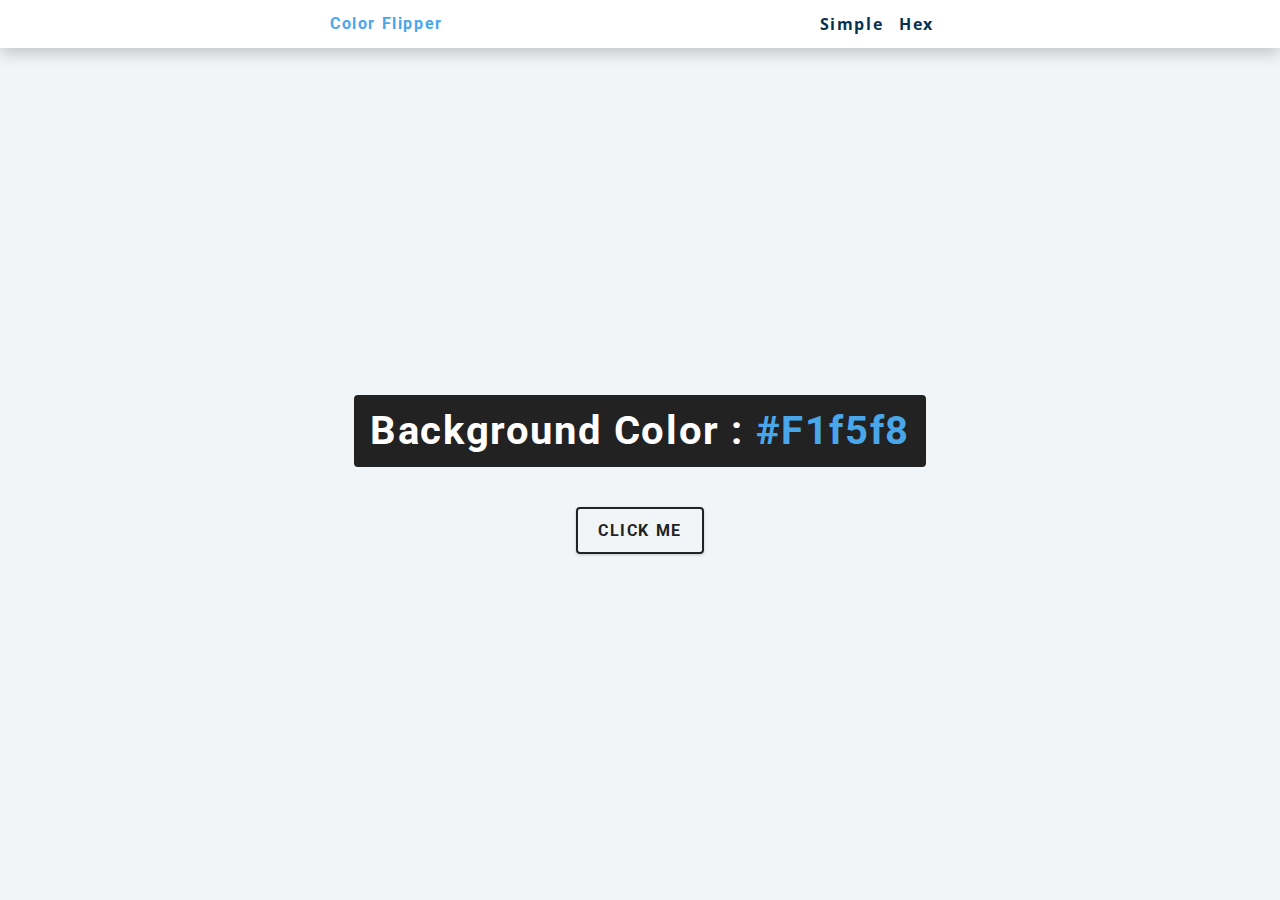
<file: javascript-basic-projects-master/01-color-flipper/final/index.html>
<!DOCTYPE html>
<html lang="en">
  <head>
    <meta charset="UTF-8" />
    <meta name="viewport" content="width=device-width, initial-scale=1.0" />
    <title>Color Flipper || Simple</title>

    <!-- styles -->
    <link rel="stylesheet" href="styles.css" />
  </head>
  <body>
    <nav>
      <div class="nav-center">
        <h4>color flipper</h4>
        <ul class="nav-links">
          <li><a href="index.html">simple</a></li>
          <li><a href="hex.html">hex</a></li>
        </ul>
      </div>
    </nav>
    <main>
      <div class="container">
        <h2>background color : <span class="color">#f1f5f8</span></h2>
        <button class="btn btn-hero" id="btn">click me</button>
      </div>
    </main>
    <!-- javascript -->
    <script src="app.js"></script>
  </body>
</html>
</file>
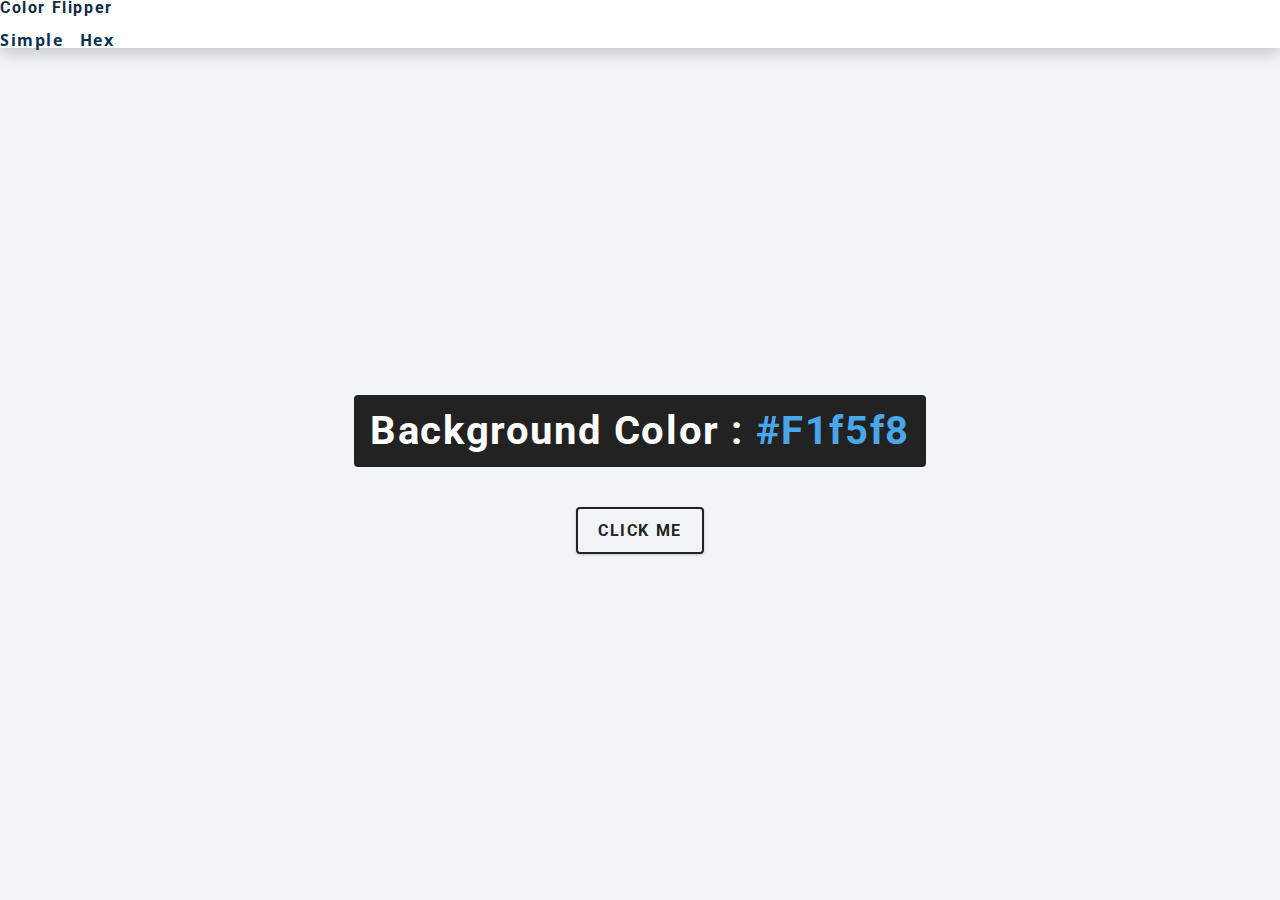
<file: javascript-basic-projects-master/01-color-flipper/setup/index.html>
<!DOCTYPE html>
<html lang="en">
  <head>
    <meta charset="UTF-8" />
    <meta name="viewport" content="width=device-width, initial-scale=1.0" />
    <title>Color Flipper || Simple</title>

    <!-- styles -->
    <link rel="stylesheet" href="styles.css" />
  </head>
  <body>
    <nav>
      <div class="nav-center"></div>
        <h4>color flipper</h4>
        <ul class="nav-links">
          <li>
            <a href="index.html">simple</a>
          </li>
          <li>
            <a href="hex.html">hex</a>
          </li>
        </ul>
    </nav>
    <main>
      <div class="container">
        <h2>background color : 
          <span class = "color">
          #f1f5f8
        </span>
        </h2>
        <button class="btn btn-hero" id="btn" >click me</button>
      </div>
    </main>
    <!-- javascript -->
    <script src="app.js"></script>
  </body>
</html>
</file>
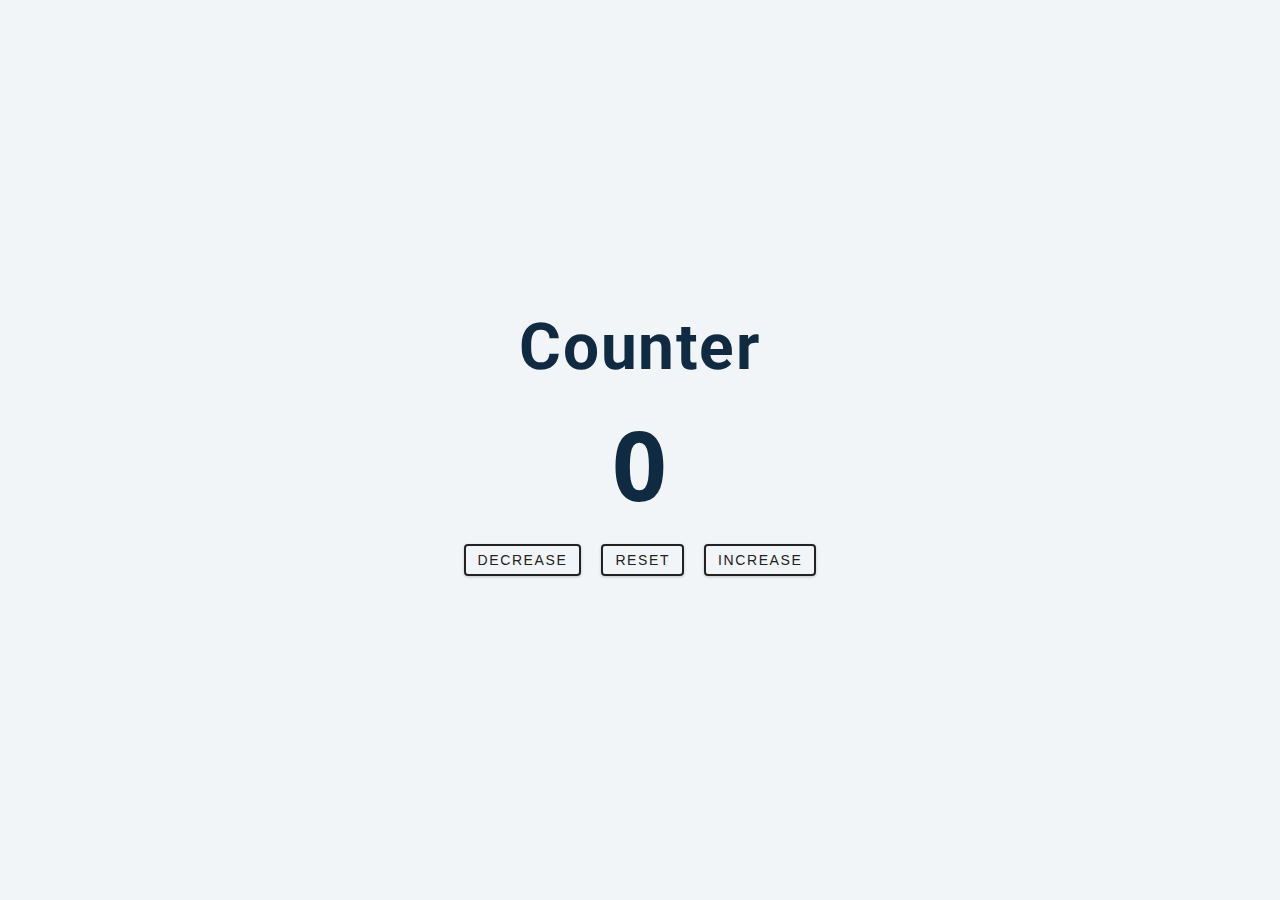
<file: javascript-basic-projects-master/02-counter/final/index.html>
<!DOCTYPE html>
<html lang="en">
  <head>
    <meta charset="UTF-8" />
    <meta name="viewport" content="width=device-width, initial-scale=1.0" />
    <title>Counter</title>

    <!-- styles -->
    <link rel="stylesheet" href="styles.css" />
  </head>
  <body>
    <main>
      <div class="container">
        <h1>counter</h1>
        <span id="value">0</span>
        <div class="button-container">
          <button class="btn decrease">decrease</button>
          <button class="btn reset">reset</button>
          <button class="btn increase">increase</button>
        </div>
      </div>
    </main>
    <!-- javascript -->
    <script src="app.js"></script>
  </body>
</html>
</file>
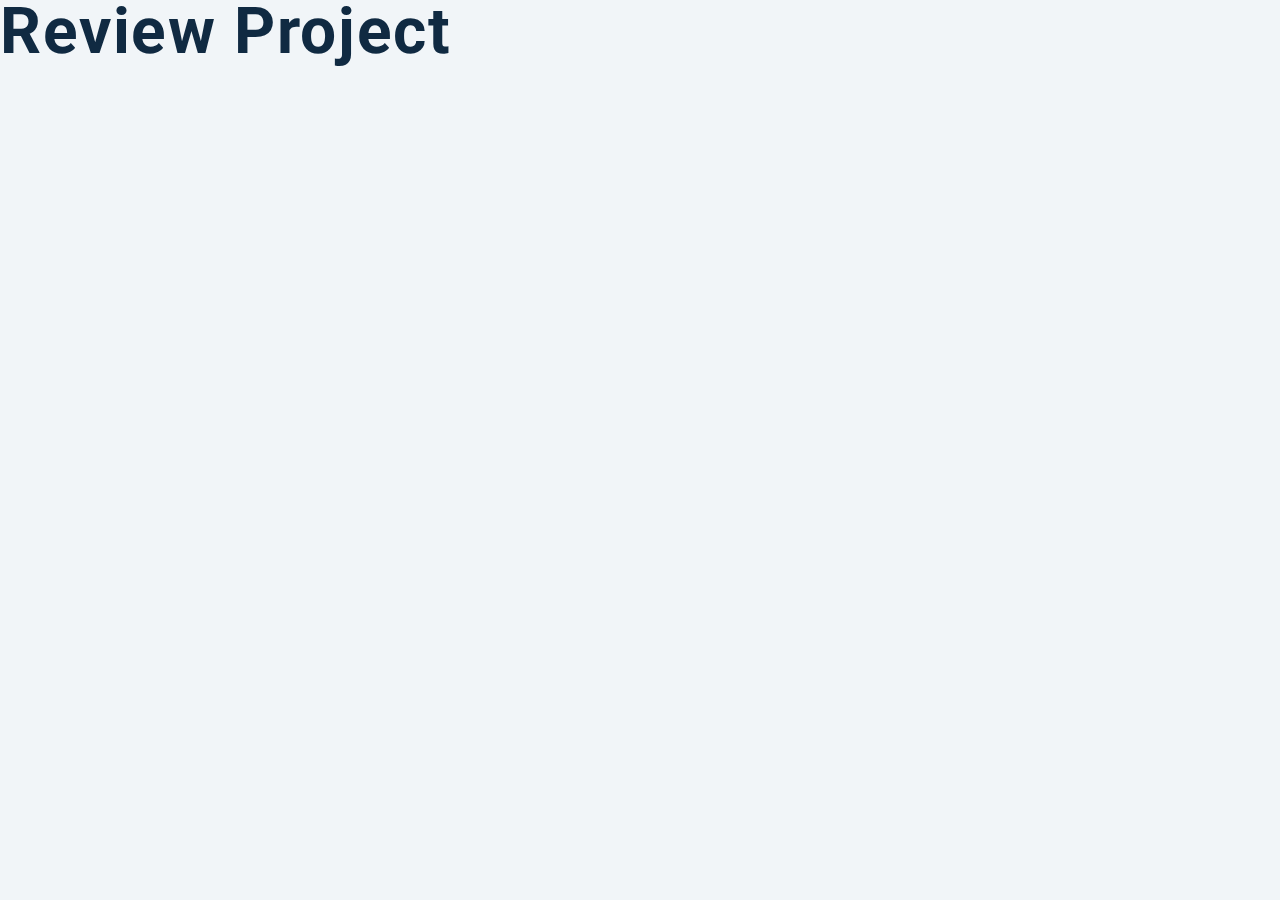
<file: javascript-basic-projects-master/03-reviews/setup/index.html>
<!DOCTYPE html>
<html lang="en">
  <head>
    <meta charset="UTF-8" />
    <meta name="viewport" content="width=device-width, initial-scale=1.0" />
    <title>Starter</title>
    <!-- font-awesome -->
    <link
      rel="stylesheet"
      href="https://cdnjs.cloudflare.com/ajax/libs/font-awesome/5.14.0/css/all.min.css"
    />

    <!-- styles -->
    <link rel="stylesheet" href="styles.css" />
  </head>
  <body>
    <h1>review project</h1>
    <!-- javascript -->
    <script src="app.js"></script>
  </body>
</html>
</file>
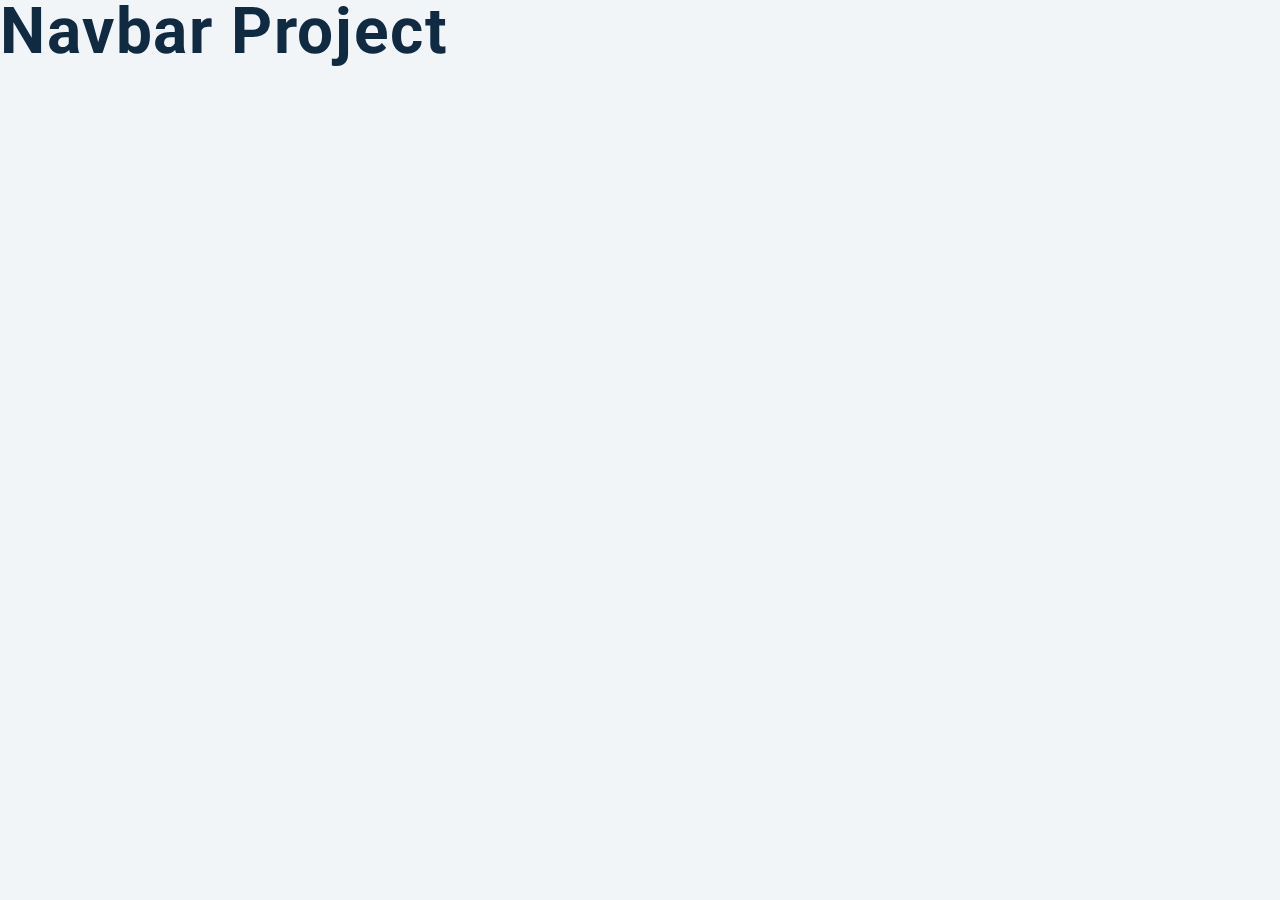
<file: javascript-basic-projects-master/04-navbar/setup/index.html>
<!DOCTYPE html>
<html lang="en">
  <head>
    <meta charset="UTF-8" />
    <meta name="viewport" content="width=device-width, initial-scale=1.0" />
    <title>Navbar</title>
    <!-- font-awesome -->
    <link
      rel="stylesheet"
      href="https://cdnjs.cloudflare.com/ajax/libs/font-awesome/5.14.0/css/all.min.css"
    />

    <!-- styles -->
    <link rel="stylesheet" href="styles.css" />
  </head>
  <body>
    <h1>navbar project</h1>
    <!-- javascript -->
    <script src="app.js"></script>
  </body>
</html>
</file>
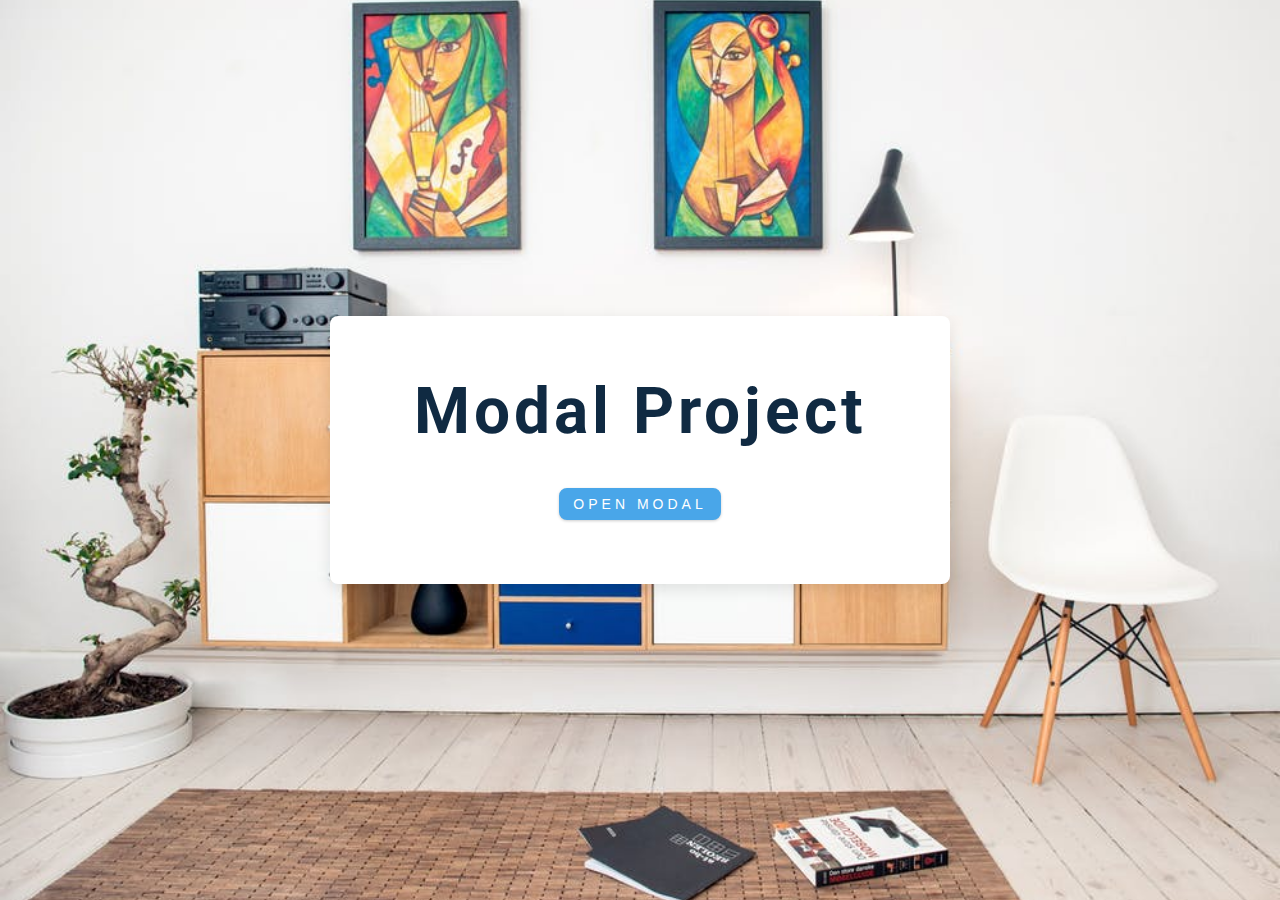
<file: javascript-basic-projects-master/06-modal/final/index.html>
<!DOCTYPE html>
<html lang="en">
  <head>
    <meta charset="UTF-8" />
    <meta name="viewport" content="width=device-width, initial-scale=1.0" />
    <title>Modal</title>
    <!-- font-awesome -->
    <link
      rel="stylesheet"
      href="https://cdnjs.cloudflare.com/ajax/libs/font-awesome/5.14.0/css/all.min.css"
    />
    <!-- styles -->
    <link rel="stylesheet" href="styles.css" />
  </head>
  <body>
    <!-- hero -->
    <header class="hero">
      <div class="banner">
        <h1>modal project</h1>
        <button class="btn modal-btn">
          open modal
        </button>
      </div>
    </header>
    <!-- modal -->
    <div class="modal-overlay">
      <div class="modal-container">
        <h3>modal content</h3>
        <button class="close-btn"><i class="fas fa-times"></i></button>
      </div>
    </div>
    <!-- javascript -->
    <script src="app.js"></script>
  </body>
</html>
</file>
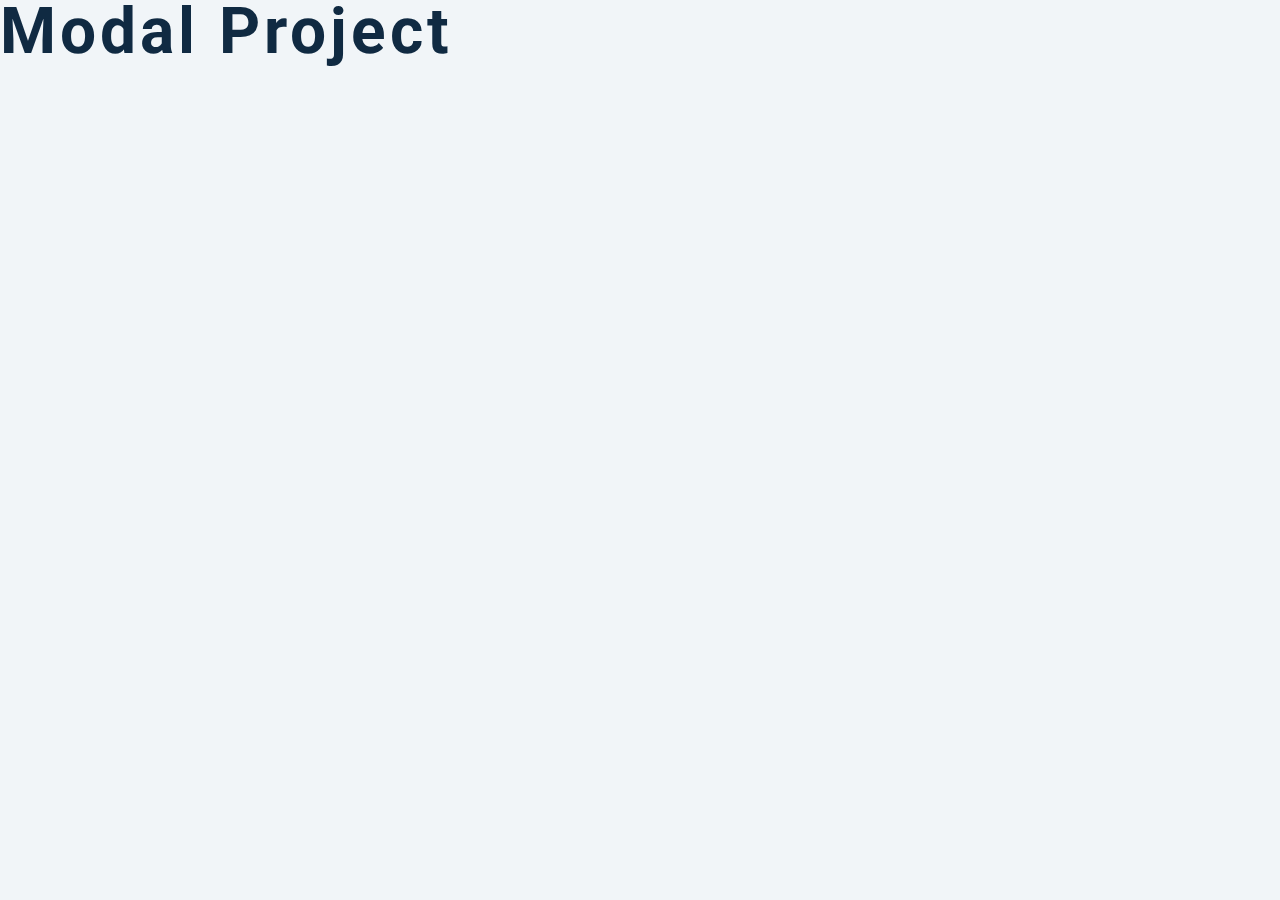
<file: javascript-basic-projects-master/06-modal/setup/index.html>
<!DOCTYPE html>
<html lang="en">
  <head>
    <meta charset="UTF-8" />
    <meta name="viewport" content="width=device-width, initial-scale=1.0" />
    <title>Modal</title>
    <!-- font-awesome -->
    <link
      rel="stylesheet"
      href="https://cdnjs.cloudflare.com/ajax/libs/font-awesome/5.14.0/css/all.min.css"
    />
    <!-- styles -->
    <link rel="stylesheet" href="styles.css" />
  </head>
  <body>
    <h1>modal project</h1>
    <!-- javascript -->
    <script src="app.js"></script>
  </body>
</html>
</file>
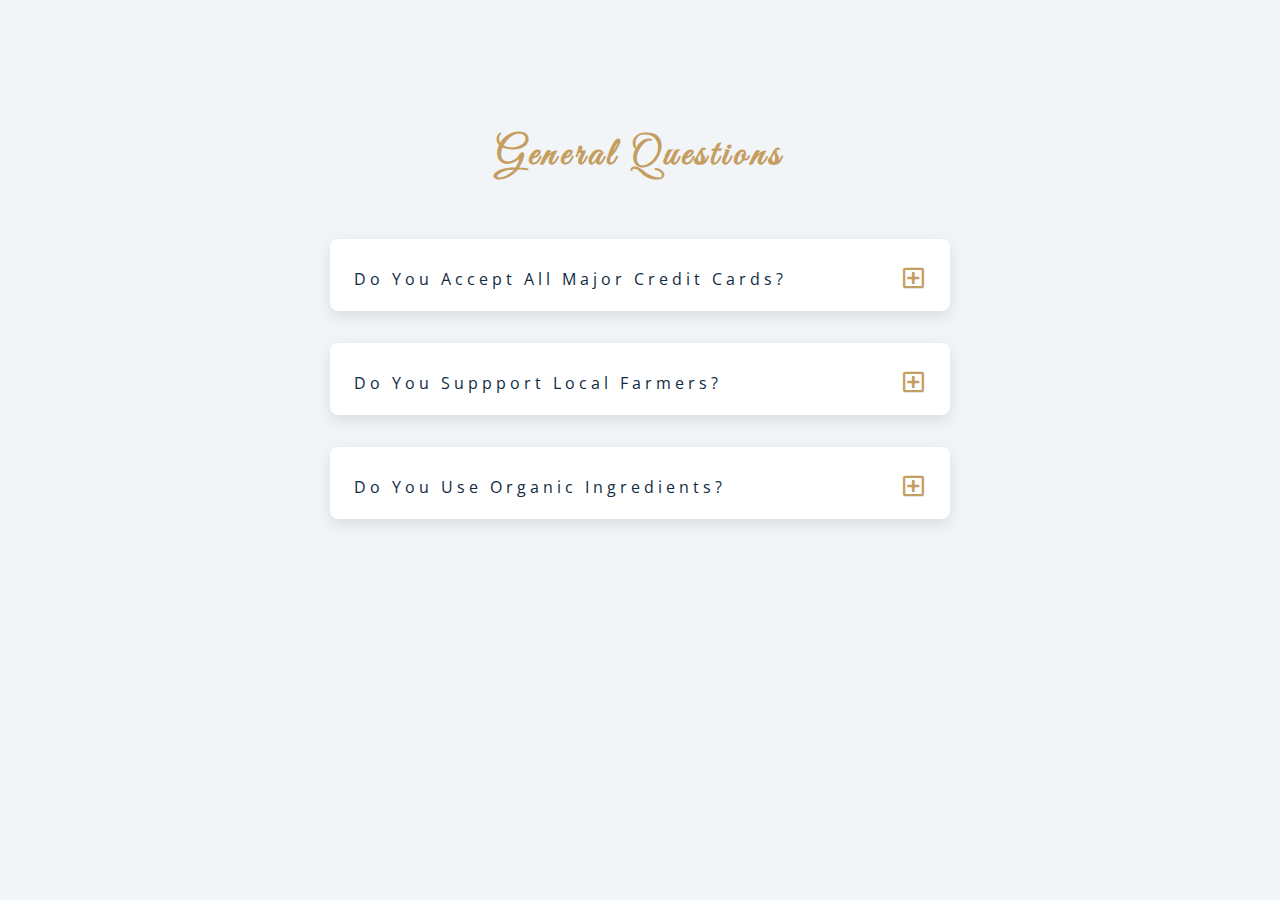
<file: javascript-basic-projects-master/07-questions/final/index.html>
<!DOCTYPE html>
<html lang="en">
  <head>
    <meta charset="UTF-8" />
    <meta name="viewport" content="width=device-width, initial-scale=1.0" />
    <title>Q & A</title>
    <!-- font-awesome -->
    <link rel="stylesheet" href="https://cdnjs.cloudflare.com/ajax/libs/font-awesome/5.14.0/css/all.min.css" />
    <!-- extra fonts -->
    <link
      href="https://fonts.googleapis.com/css?family=Great+Vibes&display=swap"
      rel="stylesheet"
    />
    <!-- styles -->
    <link rel="stylesheet" href="styles.css" />
  </head>
  <body>
      <section class="questions">
        <!-- title -->
        <div class="title">
          <h2>general questions</h2>
        </div>
        <!-- questions -->
        <div class="section-center">
          <!-- single question -->
          <article class="question">
            <!-- question title -->
            <div class="question-title">
              <p>do you accept all major credit cards?</p>
              <button type="button" class="question-btn">
                <span class="plus-icon">
                  <i class="far fa-plus-square"></i>
                </span>
                <span class="minus-icon">
                  <i class="far fa-minus-square"></i>
                </span>
              </button>
            </div>
            <!-- question text -->
            <div class="question-text">
              <p>
                Lorem ipsum dolor sit amet, consectetur adipisicing elit. Est
                dolore illo dolores quia nemo doloribus quaerat, magni numquam
                repellat reprehenderit.
              </p>
            </div>
          </article>
          <!-- end of single question -->
          <!-- single question -->
          <article class="question">
            <!-- question title -->
            <div class="question-title">
              <p>do you suppport local farmers?</p>
              <button type="button" class="question-btn">
                <span class="plus-icon">
                  <i class="far fa-plus-square"></i>
                </span>
                <span class="minus-icon">
                  <i class="far fa-minus-square"></i>
                </span>
              </button>
            </div>
            <!-- question text -->
            <div class="question-text">
              <p>
                Lorem ipsum dolor sit amet, consectetur adipisicing elit. Est
                dolore illo dolores quia nemo doloribus quaerat, magni numquam
                repellat reprehenderit.
              </p>
            </div>
          </article>
          <!-- end of single question -->
          <!-- single question -->
          <article class="question">
            <!-- question title -->
            <div class="question-title">
              <p>do you use organic ingredients?</p>
              <!-- button -->
              <button type="button" class="question-btn">
                <span class="plus-icon">
                  <i class="far fa-plus-square"></i>
                </span>
                <span class="minus-icon">
                  <i class="far fa-minus-square"></i>
                </span>
              </button>
            </div>
            <!-- question text -->
            <div class="question-text">
              <p>
                Lorem ipsum dolor sit amet, consectetur adipisicing elit. Est
                dolore illo dolores quia nemo doloribus quaerat, magni numquam
                repellat reprehenderit.
              </p>
            </div>
          </article>
          <!-- end of single question -->
      </section>
    </main>
    <!-- javascript -->
    <script src="app.js"></script>
  </body>
</html>
</file>
<file: javascript-basic-projects-master/01-color-flipper/final/styles.css>
/*
=============== 
Fonts
===============
*/
@import url("https://fonts.googleapis.com/css?family=Open+Sans|Roboto:400,700&display=swap");

/*
=============== 
Variables
===============
*/

:root {
  /* dark shades of primary color*/
  --clr-primary-1: hsl(205, 86%, 17%);
  --clr-primary-2: hsl(205, 77%, 27%);
  --clr-primary-3: hsl(205, 72%, 37%);
  --clr-primary-4: hsl(205, 63%, 48%);
  /* primary/main color */
  --clr-primary-5: hsl(205, 78%, 60%);
  /* lighter shades of primary color */
  --clr-primary-6: hsl(205, 89%, 70%);
  --clr-primary-7: hsl(205, 90%, 76%);
  --clr-primary-8: hsl(205, 86%, 81%);
  --clr-primary-9: hsl(205, 90%, 88%);
  --clr-primary-10: hsl(205, 100%, 96%);
  /* darkest grey - used for headings */
  --clr-grey-1: hsl(209, 61%, 16%);
  --clr-grey-2: hsl(211, 39%, 23%);
  --clr-grey-3: hsl(209, 34%, 30%);
  --clr-grey-4: hsl(209, 28%, 39%);
  /* grey used for paragraphs */
  --clr-grey-5: hsl(210, 22%, 49%);
  --clr-grey-6: hsl(209, 23%, 60%);
  --clr-grey-7: hsl(211, 27%, 70%);
  --clr-grey-8: hsl(210, 31%, 80%);
  --clr-grey-9: hsl(212, 33%, 89%);
  --clr-grey-10: hsl(210, 36%, 96%);
  --clr-white: #fff;
  --clr-red-dark: hsl(360, 67%, 44%);
  --clr-red-light: hsl(360, 71%, 66%);
  --clr-green-dark: hsl(125, 67%, 44%);
  --clr-green-light: hsl(125, 71%, 66%);
  --clr-black: #222;
  --ff-primary: "Roboto", sans-serif;
  --ff-secondary: "Open Sans", sans-serif;
  --transition: all 0.3s linear;
  --spacing: 0.1rem;
  --radius: 0.25rem;
  --light-shadow: 0 5px 15px rgba(0, 0, 0, 0.1);
  --dark-shadow: 0 5px 15px rgba(0, 0, 0, 0.2);
  --max-width: 1170px;
  --fixed-width: 620px;
}
/*
=============== 
Global Styles
===============
*/

*,
::after,
::before {
  margin: 0;
  padding: 0;
  box-sizing: border-box;
}
body {
  font-family: var(--ff-secondary);
  background: var(--clr-grey-10);
  color: var(--clr-grey-1);
  line-height: 1.5;
  font-size: 0.875rem;
}
ul {
  list-style-type: none;
}
a {
  text-decoration: none;
}
h1,
h2,
h3,
h4 {
  letter-spacing: var(--spacing);
  text-transform: capitalize;
  line-height: 1.25;
  margin-bottom: 0.75rem;
  font-family: var(--ff-primary);
}
h1 {
  font-size: 3rem;
}
h2 {
  font-size: 2rem;
}
h3 {
  font-size: 1.25rem;
}
h4 {
  font-size: 0.875rem;
}
p {
  margin-bottom: 1.25rem;
  color: var(--clr-grey-5);
}
@media screen and (min-width: 800px) {
  h1 {
    font-size: 4rem;
  }
  h2 {
    font-size: 2.5rem;
  }
  h3 {
    font-size: 1.75rem;
  }
  h4 {
    font-size: 1rem;
  }
  body {
    font-size: 1rem;
  }
  h1,
  h2,
  h3,
  h4 {
    line-height: 1;
  }
}
/*  global classes */

/* section */
.section {
  padding: 5rem 0;
}

.section-center {
  width: 90vw;
  margin: 0 auto;
  max-width: 1170px;
}
@media screen and (min-width: 992px) {
  .section-center {
    width: 95vw;
  }
}
main {
  min-height: 100vh;
  display: grid;
  place-items: center;
}

/*
=============== 
Nav
===============
*/
nav {
  background: var(--clr-white);
  height: 3rem;
  display: grid;
  align-items: center;
  box-shadow: var(--dark-shadow);
}
.nav-center {
  width: 90vw;
  max-width: var(--fixed-width);
  margin: 0 auto;
  display: flex;
  align-items: center;
  justify-content: space-between;
}
.nav-center h4 {
  margin-bottom: 0;
  color: var(--clr-primary-5);
}
.nav-links {
  display: flex;
}
nav a {
  text-transform: capitalize;
  font-weight: 700;
  font-size: 1rem;
  color: var(--clr-primary-1);
  letter-spacing: var(--spacing);
  margin-right: 1rem;
}
nav a:hover {
  color: var(--clr-primary-5);
}
/*
=============== 
Container
===============
*/
main {
  min-height: calc(100vh - 3rem);
  display: grid;
  place-items: center;
}
.container {
  text-align: center;
}
.container h2 {
  background: var(--clr-black);
  color: var(--clr-white);
  padding: 1rem;
  border-radius: var(--radius);
  margin-bottom: 2.5rem;
}
.color {
  color: var(--clr-primary-5);
}
.btn-hero {
  font-family: var(--ff-primary);
  text-transform: uppercase;
  background: transparent;
  color: var(--clr-black);
  letter-spacing: var(--spacing);
  display: inline-block;
  font-weight: 700;
  transition: var(--transition);
  border: 2px solid var(--clr-black);
  cursor: pointer;
  box-shadow: 0 1px 3px rgba(0, 0, 0, 0.2);
  border-radius: var(--radius);
  font-size: 1rem;
  padding: 0.75rem 1.25rem;
}
.btn-hero:hover {
  color: var(--clr-white);
  background: var(--clr-black);
}
</file>
<file: javascript-basic-projects-master/01-color-flipper/setup/styles.css>
/*
=============== 
Fonts
===============
*/
@import url("https://fonts.googleapis.com/css?family=Open+Sans|Roboto:400,700&display=swap");

/*
=============== 
Variables
===============
*/

:root {
  /* dark shades of primary color*/
  --clr-primary-1: hsl(205, 86%, 17%);
  --clr-primary-2: hsl(205, 77%, 27%);
  --clr-primary-3: hsl(205, 72%, 37%);
  --clr-primary-4: hsl(205, 63%, 48%);
  /* primary/main color */
  --clr-primary-5: hsl(205, 78%, 60%);
  /* lighter shades of primary color */
  --clr-primary-6: hsl(205, 89%, 70%);
  --clr-primary-7: hsl(205, 90%, 76%);
  --clr-primary-8: hsl(205, 86%, 81%);
  --clr-primary-9: hsl(205, 90%, 88%);
  --clr-primary-10: hsl(205, 100%, 96%);
  /* darkest grey - used for headings */
  --clr-grey-1: hsl(209, 61%, 16%);
  --clr-grey-2: hsl(211, 39%, 23%);
  --clr-grey-3: hsl(209, 34%, 30%);
  --clr-grey-4: hsl(209, 28%, 39%);
  /* grey used for paragraphs */
  --clr-grey-5: hsl(210, 22%, 49%);
  --clr-grey-6: hsl(209, 23%, 60%);
  --clr-grey-7: hsl(211, 27%, 70%);
  --clr-grey-8: hsl(210, 31%, 80%);
  --clr-grey-9: hsl(212, 33%, 89%);
  --clr-grey-10: hsl(210, 36%, 96%);
  --clr-white: #fff;
  --clr-red-dark: hsl(360, 67%, 44%);
  --clr-red-light: hsl(360, 71%, 66%);
  --clr-green-dark: hsl(125, 67%, 44%);
  --clr-green-light: hsl(125, 71%, 66%);
  --clr-black: #222;
  --ff-primary: "Roboto", sans-serif;
  --ff-secondary: "Open Sans", sans-serif;
  --transition: all 0.3s linear;
  --spacing: 0.1rem;
  --radius: 0.25rem;
  --light-shadow: 0 5px 15px rgba(0, 0, 0, 0.1);
  --dark-shadow: 0 5px 15px rgba(0, 0, 0, 0.2);
  --max-width: 1170px;
  --fixed-width: 620px;
}
/*
=============== 
Global Styles
===============
*/

*,
::after,
::before {
  margin: 0;
  padding: 0;
  box-sizing: border-box;
}
body {
  font-family: var(--ff-secondary);
  background: var(--clr-grey-10);
  color: var(--clr-grey-1);
  line-height: 1.5;
  font-size: 0.875rem;
}
ul {
  list-style-type: none;
}
a {
  text-decoration: none;
}
h1,
h2,
h3,
h4 {
  letter-spacing: var(--spacing);
  text-transform: capitalize;
  line-height: 1.25;
  margin-bottom: 0.75rem;
  font-family: var(--ff-primary);
}
h1 {
  font-size: 3rem;
}
h2 {
  font-size: 2rem;
}
h3 {
  font-size: 1.25rem;
}
h4 {
  font-size: 0.875rem;
}
p {
  margin-bottom: 1.25rem;
  color: var(--clr-grey-5);
}
@media screen and (min-width: 800px) {
  h1 {
    font-size: 4rem;
  }
  h2 {
    font-size: 2.5rem;
  }
  h3 {
    font-size: 1.75rem;
  }
  h4 {
    font-size: 1rem;
  }
  body {
    font-size: 1rem;
  }
  h1,
  h2,
  h3,
  h4 {
    line-height: 1;
  }
}
/*  global classes */

/* section */
.section {
  padding: 5rem 0;
}

.section-center {
  width: 90vw;
  margin: 0 auto;
  max-width: 1170px;
}
@media screen and (min-width: 992px) {
  .section-center {
    width: 95vw;
  }
}
main {
  min-height: 100vh;
  display: grid;
  place-items: center;
}

/*
=============== 
Nav
===============
*/
nav {
  background: var(--clr-white);
  height: 3rem;
  display: grid;
  align-items: center;
  box-shadow: var(--dark-shadow);
}
.nav-center {
  width: 90vw;
  max-width: var(--fixed-width);
  margin: 0 auto;
  display: flex;
  align-items: center;
  justify-content: space-between;
}
.nav-center h4 {
  margin-bottom: 0;
  color: var(--clr-primary-5);
}
.nav-links {
  display: flex;
}
nav a {
  text-transform: capitalize;
  font-weight: 700;
  font-size: 1rem;
  color: var(--clr-primary-1);
  letter-spacing: var(--spacing);
  margin-right: 1rem;
}
nav a:hover {
  color: var(--clr-primary-5);
}
/*
=============== 
Container
===============
*/
main {
  min-height: calc(100vh - 3rem);
  display: grid;
  place-items: center;
}
.container {
  text-align: center;
}
.container h2 {
  background: var(--clr-black);
  color: var(--clr-white);
  padding: 1rem;
  border-radius: var(--radius);
  margin-bottom: 2.5rem;
}
.color {
  color: var(--clr-primary-5);
}
.btn-hero {
  font-family: var(--ff-primary);
  text-transform: uppercase;
  background: transparent;
  color: var(--clr-black);
  letter-spacing: var(--spacing);
  display: inline-block;
  font-weight: 700;
  transition: var(--transition);
  border: 2px solid var(--clr-black);
  cursor: pointer;
  box-shadow: 0 1px 3px rgba(0, 0, 0, 0.2);
  border-radius: var(--radius);
  font-size: 1rem;
  padding: 0.75rem 1.25rem;
}
.btn-hero:hover {
  color: var(--clr-white);
  background: var(--clr-black);
}
</file>
<file: javascript-basic-projects-master/02-counter/final/styles.css>
/*
=============== 
Fonts
===============
*/
@import url("https://fonts.googleapis.com/css?family=Open+Sans|Roboto:400,700&display=swap");

/*
=============== 
Variables
===============
*/

:root {
  /* dark shades of primary color*/
  --clr-primary-1: hsl(205, 86%, 17%);
  --clr-primary-2: hsl(205, 77%, 27%);
  --clr-primary-3: hsl(205, 72%, 37%);
  --clr-primary-4: hsl(205, 63%, 48%);
  /* primary/main color */
  --clr-primary-5: hsl(205, 78%, 60%);
  /* lighter shades of primary color */
  --clr-primary-6: hsl(205, 89%, 70%);
  --clr-primary-7: hsl(205, 90%, 76%);
  --clr-primary-8: hsl(205, 86%, 81%);
  --clr-primary-9: hsl(205, 90%, 88%);
  --clr-primary-10: hsl(205, 100%, 96%);
  /* darkest grey - used for headings */
  --clr-grey-1: hsl(209, 61%, 16%);
  --clr-grey-2: hsl(211, 39%, 23%);
  --clr-grey-3: hsl(209, 34%, 30%);
  --clr-grey-4: hsl(209, 28%, 39%);
  /* grey used for paragraphs */
  --clr-grey-5: hsl(210, 22%, 49%);
  --clr-grey-6: hsl(209, 23%, 60%);
  --clr-grey-7: hsl(211, 27%, 70%);
  --clr-grey-8: hsl(210, 31%, 80%);
  --clr-grey-9: hsl(212, 33%, 89%);
  --clr-grey-10: hsl(210, 36%, 96%);
  --clr-white: #fff;
  --clr-red-dark: hsl(360, 67%, 44%);
  --clr-red-light: hsl(360, 71%, 66%);
  --clr-green-dark: hsl(125, 67%, 44%);
  --clr-green-light: hsl(125, 71%, 66%);
  --clr-black: #222;
  --ff-primary: "Roboto", sans-serif;
  --ff-secondary: "Open Sans", sans-serif;
  --transition: all 0.3s linear;
  --spacing: 0.1rem;
  --radius: 0.25rem;
  --light-shadow: 0 5px 15px rgba(0, 0, 0, 0.1);
  --dark-shadow: 0 5px 15px rgba(0, 0, 0, 0.2);
  --max-width: 1170px;
  --fixed-width: 620px;
}
/*
=============== 
Global Styles
===============
*/

*,
::after,
::before {
  margin: 0;
  padding: 0;
  box-sizing: border-box;
}
body {
  font-family: var(--ff-secondary);
  background: var(--clr-grey-10);
  color: var(--clr-grey-1);
  line-height: 1.5;
  font-size: 0.875rem;
}
ul {
  list-style-type: none;
}
a {
  text-decoration: none;
}
h1,
h2,
h3,
h4 {
  letter-spacing: var(--spacing);
  text-transform: capitalize;
  line-height: 1.25;
  margin-bottom: 0.75rem;
  font-family: var(--ff-primary);
}
h1 {
  font-size: 3rem;
}
h2 {
  font-size: 2rem;
}
h3 {
  font-size: 1.25rem;
}
h4 {
  font-size: 0.875rem;
}
p {
  margin-bottom: 1.25rem;
  color: var(--clr-grey-5);
}
@media screen and (min-width: 800px) {
  h1 {
    font-size: 4rem;
  }
  h2 {
    font-size: 2.5rem;
  }
  h3 {
    font-size: 1.75rem;
  }
  h4 {
    font-size: 1rem;
  }
  body {
    font-size: 1rem;
  }
  h1,
  h2,
  h3,
  h4 {
    line-height: 1;
  }
}
/*  global classes */

/* section */
.section {
  padding: 5rem 0;
}

.section-center {
  width: 90vw;
  margin: 0 auto;
  max-width: 1170px;
}
@media screen and (min-width: 992px) {
  .section-center {
    width: 95vw;
  }
}
main {
  min-height: 100vh;
  display: grid;
  place-items: center;
}

/*
=============== 
Counter
===============
*/

main {
  min-height: 100vh;
  display: grid;
  place-items: center;
}
.container {
  text-align: center;
}
#value {
  font-size: 6rem;
  font-weight: bold;
}
.btn {
  text-transform: uppercase;
  background: transparent;
  color: var(--clr-black);
  padding: 0.375rem 0.75rem;
  letter-spacing: var(--spacing);
  display: inline-block;
  transition: var(--transition);
  font-size: 0.875rem;
  border: 2px solid var(--clr-black);
  cursor: pointer;
  box-shadow: 0 1px 3px rgba(0, 0, 0, 0.2);
  border-radius: var(--radius);
  margin: 0.5rem;
}
.btn:hover {
  color: var(--clr-white);
  background: var(--clr-black);
}
</file>
<file: javascript-basic-projects-master/03-reviews/setup/styles.css>
/*
=============== 
Fonts
===============
*/
@import url("https://fonts.googleapis.com/css?family=Open+Sans|Roboto:400,700&display=swap");

/*
=============== 
Variables
===============
*/

:root {
  /* dark shades of primary color*/
  --clr-primary-1: hsl(205, 86%, 17%);
  --clr-primary-2: hsl(205, 77%, 27%);
  --clr-primary-3: hsl(205, 72%, 37%);
  --clr-primary-4: hsl(205, 63%, 48%);
  /* primary/main color */
  --clr-primary-5: hsl(205, 78%, 60%);
  /* lighter shades of primary color */
  --clr-primary-6: hsl(205, 89%, 70%);
  --clr-primary-7: hsl(205, 90%, 76%);
  --clr-primary-8: hsl(205, 86%, 81%);
  --clr-primary-9: hsl(205, 90%, 88%);
  --clr-primary-10: hsl(205, 100%, 96%);
  /* darkest grey - used for headings */
  --clr-grey-1: hsl(209, 61%, 16%);
  --clr-grey-2: hsl(211, 39%, 23%);
  --clr-grey-3: hsl(209, 34%, 30%);
  --clr-grey-4: hsl(209, 28%, 39%);
  /* grey used for paragraphs */
  --clr-grey-5: hsl(210, 22%, 49%);
  --clr-grey-6: hsl(209, 23%, 60%);
  --clr-grey-7: hsl(211, 27%, 70%);
  --clr-grey-8: hsl(210, 31%, 80%);
  --clr-grey-9: hsl(212, 33%, 89%);
  --clr-grey-10: hsl(210, 36%, 96%);
  --clr-white: #fff;
  --clr-red-dark: hsl(360, 67%, 44%);
  --clr-red-light: hsl(360, 71%, 66%);
  --clr-green-dark: hsl(125, 67%, 44%);
  --clr-green-light: hsl(125, 71%, 66%);
  --clr-black: #222;
  --ff-primary: "Roboto", sans-serif;
  --ff-secondary: "Open Sans", sans-serif;
  --transition: all 0.3s linear;
  --spacing: 0.1rem;
  --radius: 0.25rem;
  --light-shadow: 0 5px 15px rgba(0, 0, 0, 0.1);
  --dark-shadow: 0 5px 15px rgba(0, 0, 0, 0.2);
  --max-width: 1170px;
  --fixed-width: 620px;
}
/*
=============== 
Global Styles
===============
*/

*,
::after,
::before {
  margin: 0;
  padding: 0;
  box-sizing: border-box;
}
body {
  font-family: var(--ff-secondary);
  background: var(--clr-grey-10);
  color: var(--clr-grey-1);
  line-height: 1.5;
  font-size: 0.875rem;
}
ul {
  list-style-type: none;
}
a {
  text-decoration: none;
}
h1,
h2,
h3,
h4 {
  letter-spacing: var(--spacing);
  text-transform: capitalize;
  line-height: 1.25;
  margin-bottom: 0.75rem;
  font-family: var(--ff-primary);
}
h1 {
  font-size: 3rem;
}
h2 {
  font-size: 2rem;
}
h3 {
  font-size: 1.25rem;
}
h4 {
  font-size: 0.875rem;
}
p {
  margin-bottom: 1.25rem;
  color: var(--clr-grey-5);
}
@media screen and (min-width: 800px) {
  h1 {
    font-size: 4rem;
  }
  h2 {
    font-size: 2.5rem;
  }
  h3 {
    font-size: 1.75rem;
  }
  h4 {
    font-size: 1rem;
  }
  body {
    font-size: 1rem;
  }
  h1,
  h2,
  h3,
  h4 {
    line-height: 1;
  }
}
/*  global classes */

/* section */
.section {
  padding: 5rem 0;
}

.section-center {
  width: 90vw;
  margin: 0 auto;
  max-width: 1170px;
}
@media screen and (min-width: 992px) {
  .section-center {
    width: 95vw;
  }
}
main {
  min-height: 100vh;
  display: grid;
  place-items: center;
}

/*
=============== 
Reviews
===============
*/
main {
  min-height: 100vh;
  display: grid;
  place-items: center;
}
.title {
  text-align: center;
  margin-bottom: 4rem;
}
.underline {
  height: 0.25rem;
  width: 5rem;
  background: var(--clr-primary-5);
  margin-left: auto;
  margin-right: auto;
}
.container {
  width: 80vw;
  max-width: var(--fixed-width);
}
.review {
  background: var(--clr-white);
  padding: 1.5rem 2rem;
  border-radius: var(--radius);
  box-shadow: var(--light-shadow);
  transition: var(--transition);
  text-align: center;
}
.review:hover {
  box-shadow: var(--dark-shadow);
}
.img-container {
  position: relative;
  width: 150px;
  height: 150px;
  border-radius: 50%;
  margin: 0 auto;
  margin-bottom: 1.5rem;
}
#person-img {
  width: 100%;
  display: block;
  height: 100%;
  object-fit: cover;
  border-radius: 50%;
  position: relative;
}
.img-container::after {
  font-family: "Font Awesome 5 Free";
  font-weight: 900;
  content: "\f10e";
  position: absolute;
  top: 0;
  left: 0;
  width: 2.5rem;
  height: 2.5rem;
  display: grid;
  place-items: center;
  border-radius: 50%;
  transform: translateY(25%);
  background: var(--clr-primary-5);
  color: var(--clr-white);
}
.img-container::before {
  content: "";
  width: 100%;
  height: 100%;
  background: var(--clr-primary-5);
  position: absolute;
  top: -0.25rem;
  right: -0.5rem;
  border-radius: 50%;
}
#author {
  margin-bottom: 0.25rem;
}
#job {
  margin-bottom: 0.5rem;
  text-transform: uppercase;
  color: var(--clr-primary-5);
  font-size: 0.85rem;
}
#info {
  margin-bottom: 0.75rem;
}
.prev-btn,
.next-btn {
  color: var(--clr-primary-7);
  font-size: 1.25rem;
  background: transparent;
  border-color: transparent;
  margin: 0 0.5rem;
  transition: var(--transition);
  cursor: pointer;
}
.prev-btn:hover,
.next-btn:hover {
  color: var(--clr-primary-5);
}
.random-btn {
  margin-top: 0.5rem;
  background: var(--clr-primary-10);
  color: var(--clr-primary-5);
  padding: 0.25rem 0.5rem;
  text-transform: capitalize;
  border-radius: var(--radius);
  transition: var(--transition);
  border-color: var(--clr-primary-5);
  cursor: pointer;
}
.random-btn:hover {
  background: var(--clr-primary-5);
  color: var(--clr-primary-1);
}
</file>
<file: javascript-basic-projects-master/04-navbar/setup/styles.css>
/*
=============== 
Fonts
===============
*/
@import url('https://fonts.googleapis.com/css?family=Open+Sans|Roboto:400,700&display=swap');

/*
=============== 
Variables
===============
*/

:root {
  /* dark shades of primary color*/
  --clr-primary-1: hsl(205, 86%, 17%);
  --clr-primary-2: hsl(205, 77%, 27%);
  --clr-primary-3: hsl(205, 72%, 37%);
  --clr-primary-4: hsl(205, 63%, 48%);
  /* primary/main color */
  --clr-primary-5: hsl(205, 78%, 60%);
  /* lighter shades of primary color */
  --clr-primary-6: hsl(205, 89%, 70%);
  --clr-primary-7: hsl(205, 90%, 76%);
  --clr-primary-8: hsl(205, 86%, 81%);
  --clr-primary-9: hsl(205, 90%, 88%);
  --clr-primary-10: hsl(205, 100%, 96%);
  /* darkest grey - used for headings */
  --clr-grey-1: hsl(209, 61%, 16%);
  --clr-grey-2: hsl(211, 39%, 23%);
  --clr-grey-3: hsl(209, 34%, 30%);
  --clr-grey-4: hsl(209, 28%, 39%);
  /* grey used for paragraphs */
  --clr-grey-5: hsl(210, 22%, 49%);
  --clr-grey-6: hsl(209, 23%, 60%);
  --clr-grey-7: hsl(211, 27%, 70%);
  --clr-grey-8: hsl(210, 31%, 80%);
  --clr-grey-9: hsl(212, 33%, 89%);
  --clr-grey-10: hsl(210, 36%, 96%);
  --clr-white: #fff;
  --clr-red-dark: hsl(360, 67%, 44%);
  --clr-red-light: hsl(360, 71%, 66%);
  --clr-green-dark: hsl(125, 67%, 44%);
  --clr-green-light: hsl(125, 71%, 66%);
  --clr-black: #222;
  --ff-primary: 'Roboto', sans-serif;
  --ff-secondary: 'Open Sans', sans-serif;
  --transition: all 0.3s linear;
  --spacing: 0.1rem;
  --radius: 0.25rem;
  --light-shadow: 0 5px 15px rgba(0, 0, 0, 0.1);
  --dark-shadow: 0 5px 15px rgba(0, 0, 0, 0.2);
  --max-width: 1170px;
  --fixed-width: 620px;
}
/*
=============== 
Global Styles
===============
*/

*,
::after,
::before {
  margin: 0;
  padding: 0;
  box-sizing: border-box;
}
body {
  font-family: var(--ff-secondary);
  background: var(--clr-grey-10);
  color: var(--clr-grey-1);
  line-height: 1.5;
  font-size: 0.875rem;
}
ul {
  list-style-type: none;
}
a {
  text-decoration: none;
}
h1,
h2,
h3,
h4 {
  letter-spacing: var(--spacing);
  text-transform: capitalize;
  line-height: 1.25;
  margin-bottom: 0.75rem;
  font-family: var(--ff-primary);
}
h1 {
  font-size: 3rem;
}
h2 {
  font-size: 2rem;
}
h3 {
  font-size: 1.25rem;
}
h4 {
  font-size: 0.875rem;
}
p {
  margin-bottom: 1.25rem;
  color: var(--clr-grey-5);
}
@media screen and (min-width: 800px) {
  h1 {
    font-size: 4rem;
  }
  h2 {
    font-size: 2.5rem;
  }
  h3 {
    font-size: 1.75rem;
  }
  h4 {
    font-size: 1rem;
  }
  body {
    font-size: 1rem;
  }
  h1,
  h2,
  h3,
  h4 {
    line-height: 1;
  }
}
/*  global classes */

/* section */
.section {
  padding: 5rem 0;
}

.section-center {
  width: 90vw;
  margin: 0 auto;
  max-width: 1170px;
}
@media screen and (min-width: 992px) {
  .section-center {
    width: 95vw;
  }
}
main {
  min-height: 100vh;
  display: grid;
  place-items: center;
}

/*
=============== 
Navbar
===============
*/
nav {
  background: var(--clr-white);
  box-shadow: var(--light-shadow);
}
.nav-header {
  display: flex;
  align-items: center;
  justify-content: space-between;
  padding: 1rem;
}
.nav-toggle {
  font-size: 1.5rem;
  color: var(--clr-primary-5);
  background: transparent;
  border-color: transparent;
  transition: var(--transition);
  cursor: pointer;
}
.nav-toggle:hover {
  color: var(--clr-primary-1);
  transform: rotate(90deg);
}
.logo {
  height: 40px;
}
.links a {
  color: var(--clr-grey-3);
  font-size: 1rem;
  text-transform: capitalize;
  letter-spacing: var(--spacing);
  display: block;
  padding: 0.5rem 1rem;
  transition: var(--transition);
}
.links a:hover {
  background: var(--clr-primary-8);
  color: var(--clr-primary-5);
  padding-left: 1.5rem;
}
.social-icons {
  display: none;
}
.links {
  /* height: 0;
  overflow: hidden;
  transition: var(--transition); */
}
.show-links {
  height: 10rem;
}
@media screen and (min-width: 800px) {
  .nav-center {
    max-width: 1170px;
    margin: 0 auto;
    display: flex;
    align-items: center;
    justify-content: space-between;
    padding: 1rem;
  }
  .nav-header {
    padding: 0;
  }
  .nav-toggle {
    display: none;
  }
  .links {
    height: auto;
    display: flex;
  }
  .links a {
    padding: 0;
    margin: 0 0.5rem;
  }
  .links a:hover {
    padding: 0;
    background: transparent;
  }
  .social-icons {
    display: flex;
  }
  .social-icons a {
    margin: 0 0.5rem;
    color: var(--clr-primary-5);
    transition: var(--transition);
  }
  .social-icons a:hover {
    color: var(--clr-primary-7);
  }
}
</file>
<file: javascript-basic-projects-master/06-modal/final/styles.css>
/*
=============== 
Fonts
===============
*/
@import url("https://fonts.googleapis.com/css?family=Open+Sans|Roboto:400,700&display=swap");

/*
=============== 
Variables
===============
*/

:root {
  /* dark shades of primary color*/
  --clr-primary-1: hsl(205, 86%, 17%);
  --clr-primary-2: hsl(205, 77%, 27%);
  --clr-primary-3: hsl(205, 72%, 37%);
  --clr-primary-4: hsl(205, 63%, 48%);
  /* primary/main color */
  --clr-primary-5: #49a6e9;
  /* --clr-primary-5: rgb(73, 166, 233); */
  /* lighter shades of primary color */
  --clr-primary-6: hsl(205, 89%, 70%);
  --clr-primary-7: hsl(205, 90%, 76%);
  --clr-primary-8: hsl(205, 86%, 81%);
  --clr-primary-9: hsl(205, 90%, 88%);
  --clr-primary-10: hsl(205, 100%, 96%);
  /* darkest grey - used for headings */
  --clr-grey-1: hsl(209, 61%, 16%);
  --clr-grey-2: hsl(211, 39%, 23%);
  --clr-grey-3: hsl(209, 34%, 30%);
  --clr-grey-4: hsl(209, 28%, 39%);
  /* grey used for paragraphs */
  --clr-grey-5: hsl(210, 22%, 49%);
  --clr-grey-6: hsl(209, 23%, 60%);
  --clr-grey-7: hsl(211, 27%, 70%);
  --clr-grey-8: hsl(210, 31%, 80%);
  --clr-grey-9: hsl(212, 33%, 89%);
  --clr-grey-10: hsl(210, 36%, 96%);
  --clr-white: #fff;
  --clr-red-dark: hsl(360, 67%, 44%);
  --clr-red-light: hsl(360, 71%, 66%);
  --clr-green-dark: hsl(125, 67%, 44%);
  --clr-green-light: hsl(125, 71%, 66%);
  --clr-black: #222;
  --ff-primary: "Roboto", sans-serif;
  --ff-secondary: "Open Sans", sans-serif;
  --transition: all 0.3s linear;
  --spacing: 0.25rem;
  --radius: 0.5rem;
  --light-shadow: 0 5px 15px rgba(0, 0, 0, 0.1);
  --dark-shadow: 0 5px 15px rgba(0, 0, 0, 0.2);
  --max-width: 1170px;
  --fixed-width: 620px;
}
/*
=============== 
Global Styles
===============
*/

*,
::after,
::before {
  margin: 0;
  padding: 0;
  box-sizing: border-box;
}
body {
  font-family: var(--ff-secondary);
  background: var(--clr-grey-10);
  color: var(--clr-grey-1);
  line-height: 1.5;
  font-size: 0.875rem;
}
ul {
  list-style-type: none;
}
a {
  text-decoration: none;
}
img:not(.logo) {
  width: 100%;
}
img {
  display: block;
}

h1,
h2,
h3,
h4 {
  letter-spacing: var(--spacing);
  text-transform: capitalize;
  line-height: 1.25;
  margin-bottom: 0.75rem;
  font-family: var(--ff-primary);
}
h1 {
  font-size: 3rem;
}
h2 {
  font-size: 2rem;
}
h3 {
  font-size: 1.25rem;
}
h4 {
  font-size: 0.875rem;
}
p {
  margin-bottom: 1.25rem;
  color: var(--clr-grey-5);
}
@media screen and (min-width: 800px) {
  h1 {
    font-size: 4rem;
  }
  h2 {
    font-size: 2.5rem;
  }
  h3 {
    font-size: 1.75rem;
  }
  h4 {
    font-size: 1rem;
  }
  body {
    font-size: 1rem;
  }
  h1,
  h2,
  h3,
  h4 {
    line-height: 1;
  }
}
/*  global classes */

.btn {
  text-transform: uppercase;
  background: transparent;
  color: var(--clr-black);
  padding: 0.375rem 0.75rem;
  letter-spacing: var(--spacing);
  display: inline-block;
  transition: var(--transition);
  font-size: 0.875rem;
  border: 2px solid var(--clr-black);
  cursor: pointer;
  box-shadow: 0 1px 3px rgba(0, 0, 0, 0.2);
  border-radius: var(--radius);
}
.btn:hover {
  color: var(--clr-white);
  background: var(--clr-black);
}
/* section */
.section {
  padding: 5rem 0;
}

.section-center {
  width: 90vw;
  margin: 0 auto;
  max-width: 1170px;
}
@media screen and (min-width: 992px) {
  .section-center {
    width: 95vw;
  }
}
main {
  min-height: 100vh;
  display: grid;
  place-items: center;
}
/*
=============== 
Modal
===============
*/
.hero {
  min-height: 100vh;
  background: url("./hero.jpeg") center/cover no-repeat;
  display: grid;
  place-items: center;
}
.banner {
  background: var(--clr-white);
  padding: 4rem 0;
  border-radius: var(--radius);
  box-shadow: var(--light-shadow);
  text-align: center;
  width: 90vw;
  max-width: var(--fixed-width);
}
.modal-btn {
  margin-top: 2rem;
  background: var(--clr-primary-5);
  border-color: var(--clr-primary-5);
  color: var(--clr-white);
}
.modal-btn:hover {
  background: transparent;
  color: var(--clr-primary-5);
}
.modal-overlay {
  position: fixed;
  top: 0;
  left: 0;
  width: 100%;
  height: 100%;
  background: rgba(73, 166, 233, 0.5);
  display: grid;
  place-items: center;
  transition: var(--transition);
  visibility: hidden;
  z-index: -10;
}
/* OPEN/CLOSE MODAL */
.open-modal {
  visibility: visible;
  z-index: 10;
}
.modal-container {
  background: var(--clr-white);
  border-radius: var(--radius);
  width: 90vw;
  height: 30vh;
  max-width: var(--fixed-width);
  text-align: center;
  display: grid;
  place-items: center;
  position: relative;
}
.close-btn {
  position: absolute;
  top: 1rem;
  right: 1rem;
  font-size: 2rem;
  background: transparent;
  border-color: transparent;
  color: var(--clr-red-dark);
  cursor: pointer;
  transition: var(--transition);
}
.close-btn:hover {
  color: var(--clr-red-light);
  transform: scale(1.3);
}
</file>
<file: javascript-basic-projects-master/06-modal/setup/styles.css>
/*
=============== 
Fonts
===============
*/
@import url("https://fonts.googleapis.com/css?family=Open+Sans|Roboto:400,700&display=swap");

/*
=============== 
Variables
===============
*/

:root {
  /* dark shades of primary color*/
  --clr-primary-1: hsl(205, 86%, 17%);
  --clr-primary-2: hsl(205, 77%, 27%);
  --clr-primary-3: hsl(205, 72%, 37%);
  --clr-primary-4: hsl(205, 63%, 48%);
  /* primary/main color */
  --clr-primary-5: #49a6e9;
  /* --clr-primary-5: rgb(73, 166, 233); */
  /* lighter shades of primary color */
  --clr-primary-6: hsl(205, 89%, 70%);
  --clr-primary-7: hsl(205, 90%, 76%);
  --clr-primary-8: hsl(205, 86%, 81%);
  --clr-primary-9: hsl(205, 90%, 88%);
  --clr-primary-10: hsl(205, 100%, 96%);
  /* darkest grey - used for headings */
  --clr-grey-1: hsl(209, 61%, 16%);
  --clr-grey-2: hsl(211, 39%, 23%);
  --clr-grey-3: hsl(209, 34%, 30%);
  --clr-grey-4: hsl(209, 28%, 39%);
  /* grey used for paragraphs */
  --clr-grey-5: hsl(210, 22%, 49%);
  --clr-grey-6: hsl(209, 23%, 60%);
  --clr-grey-7: hsl(211, 27%, 70%);
  --clr-grey-8: hsl(210, 31%, 80%);
  --clr-grey-9: hsl(212, 33%, 89%);
  --clr-grey-10: hsl(210, 36%, 96%);
  --clr-white: #fff;
  --clr-red-dark: hsl(360, 67%, 44%);
  --clr-red-light: hsl(360, 71%, 66%);
  --clr-green-dark: hsl(125, 67%, 44%);
  --clr-green-light: hsl(125, 71%, 66%);
  --clr-black: #222;
  --ff-primary: "Roboto", sans-serif;
  --ff-secondary: "Open Sans", sans-serif;
  --transition: all 0.3s linear;
  --spacing: 0.25rem;
  --radius: 0.5rem;
  --light-shadow: 0 5px 15px rgba(0, 0, 0, 0.1);
  --dark-shadow: 0 5px 15px rgba(0, 0, 0, 0.2);
  --max-width: 1170px;
  --fixed-width: 620px;
}
/*
=============== 
Global Styles
===============
*/

*,
::after,
::before {
  margin: 0;
  padding: 0;
  box-sizing: border-box;
}
body {
  font-family: var(--ff-secondary);
  background: var(--clr-grey-10);
  color: var(--clr-grey-1);
  line-height: 1.5;
  font-size: 0.875rem;
}
ul {
  list-style-type: none;
}
a {
  text-decoration: none;
}
img:not(.logo) {
  width: 100%;
}
img {
  display: block;
}

h1,
h2,
h3,
h4 {
  letter-spacing: var(--spacing);
  text-transform: capitalize;
  line-height: 1.25;
  margin-bottom: 0.75rem;
  font-family: var(--ff-primary);
}
h1 {
  font-size: 3rem;
}
h2 {
  font-size: 2rem;
}
h3 {
  font-size: 1.25rem;
}
h4 {
  font-size: 0.875rem;
}
p {
  margin-bottom: 1.25rem;
  color: var(--clr-grey-5);
}
@media screen and (min-width: 800px) {
  h1 {
    font-size: 4rem;
  }
  h2 {
    font-size: 2.5rem;
  }
  h3 {
    font-size: 1.75rem;
  }
  h4 {
    font-size: 1rem;
  }
  body {
    font-size: 1rem;
  }
  h1,
  h2,
  h3,
  h4 {
    line-height: 1;
  }
}
/*  global classes */

.btn {
  text-transform: uppercase;
  background: transparent;
  color: var(--clr-black);
  padding: 0.375rem 0.75rem;
  letter-spacing: var(--spacing);
  display: inline-block;
  transition: var(--transition);
  font-size: 0.875rem;
  border: 2px solid var(--clr-black);
  cursor: pointer;
  box-shadow: 0 1px 3px rgba(0, 0, 0, 0.2);
  border-radius: var(--radius);
}
.btn:hover {
  color: var(--clr-white);
  background: var(--clr-black);
}
/* section */
.section {
  padding: 5rem 0;
}

.section-center {
  width: 90vw;
  margin: 0 auto;
  max-width: 1170px;
}
@media screen and (min-width: 992px) {
  .section-center {
    width: 95vw;
  }
}
main {
  min-height: 100vh;
  display: grid;
  place-items: center;
}
/*
=============== 
Modal
===============
*/
.hero {
  min-height: 100vh;
  background: url("./hero.jpeg") center/cover no-repeat;
  display: grid;
  place-items: center;
}
.banner {
  background: var(--clr-white);
  padding: 4rem 0;
  border-radius: var(--radius);
  box-shadow: var(--light-shadow);
  text-align: center;
  width: 90vw;
  max-width: var(--fixed-width);
}
.modal-btn {
  margin-top: 2rem;
  background: var(--clr-primary-5);
  border-color: var(--clr-primary-5);
  color: var(--clr-white);
}
.modal-btn:hover {
  background: transparent;
  color: var(--clr-primary-5);
}
.modal-overlay {
  position: fixed;
  top: 0;
  left: 0;
  width: 100%;
  height: 100%;
  background: rgba(73, 166, 233, 0.5);
  display: grid;
  place-items: center;
  transition: var(--transition);
  visibility: hidden;
  z-index: -10;
}
/* OPEN/CLOSE MODAL */
.open-modal {
  visibility: visible;
  z-index: 10;
}
.modal-container {
  background: var(--clr-white);
  border-radius: var(--radius);
  width: 90vw;
  height: 30vh;
  max-width: var(--fixed-width);
  text-align: center;
  display: grid;
  place-items: center;
  position: relative;
}
.close-btn {
  position: absolute;
  top: 1rem;
  right: 1rem;
  font-size: 2rem;
  background: transparent;
  border-color: transparent;
  color: var(--clr-red-dark);
  cursor: pointer;
  transition: var(--transition);
}
.close-btn:hover {
  color: var(--clr-red-light);
  transform: scale(1.3);
}
</file>
<file: javascript-basic-projects-master/07-questions/final/styles.css>
/*
=============== 
Fonts
===============
*/
@import url("https://fonts.googleapis.com/css?family=Open+Sans|Roboto:400,700&display=swap");

/*
=============== 
Variables
===============
*/

:root {
  /* dark shades of primary color*/
  --clr-primary-1: hsl(205, 86%, 17%);
  --clr-primary-2: hsl(205, 77%, 27%);
  --clr-primary-3: hsl(205, 72%, 37%);
  --clr-primary-4: hsl(205, 63%, 48%);
  /* primary/main color */
  --clr-primary-5: #49a6e9;
  /* lighter shades of primary color */
  --clr-primary-6: hsl(205, 89%, 70%);
  --clr-primary-7: hsl(205, 90%, 76%);
  --clr-primary-8: hsl(205, 86%, 81%);
  --clr-primary-9: hsl(205, 90%, 88%);
  --clr-primary-10: hsl(205, 100%, 96%);
  /* darkest grey - used for headings */
  --clr-grey-1: hsl(209, 61%, 16%);
  --clr-grey-2: hsl(211, 39%, 23%);
  --clr-grey-3: hsl(209, 34%, 30%);
  --clr-grey-4: hsl(209, 28%, 39%);
  /* grey used for paragraphs */
  --clr-grey-5: hsl(210, 22%, 49%);
  --clr-grey-6: hsl(209, 23%, 60%);
  --clr-grey-7: hsl(211, 27%, 70%);
  --clr-grey-8: hsl(210, 31%, 80%);
  --clr-grey-9: hsl(212, 33%, 89%);
  --clr-grey-10: hsl(210, 36%, 96%);
  --clr-white: #fff;
  --clr-red-dark: hsl(360, 67%, 44%);
  --clr-red-light: hsl(360, 71%, 66%);
  --clr-green-dark: hsl(125, 67%, 44%);
  --clr-green-light: hsl(125, 71%, 66%);
  --clr-gold: #c59d5f;
  --clr-black: #222;
  --ff-primary: "Roboto", sans-serif;
  --ff-secondary: "Open Sans", sans-serif;
  --transition: all 0.3s linear;
  --spacing: 0.25rem;
  --radius: 0.5rem;
  --light-shadow: 0 5px 15px rgba(0, 0, 0, 0.1);
  --dark-shadow: 0 5px 15px rgba(0, 0, 0, 0.2);
  --max-width: 1170px;
  --fixed-width: 620px;
}
/*
=============== 
Global Styles
===============
*/

*,
::after,
::before {
  margin: 0;
  padding: 0;
  box-sizing: border-box;
}
body {
  font-family: var(--ff-secondary);
  background: var(--clr-grey-10);
  color: var(--clr-grey-1);
  line-height: 1.5;
  font-size: 0.875rem;
}
ul {
  list-style-type: none;
}
a {
  text-decoration: none;
}
img:not(.logo) {
  width: 100%;
}
img {
  display: block;
}

h1,
h2,
h3,
h4 {
  letter-spacing: var(--spacing);
  text-transform: capitalize;
  line-height: 1.25;
  margin-bottom: 0.75rem;
  font-family: var(--ff-primary);
}
h1 {
  font-size: 3rem;
}
h2 {
  font-size: 2rem;
}
h3 {
  font-size: 1.25rem;
}
h4 {
  font-size: 0.875rem;
}
p {
  margin-bottom: 1.25rem;
  color: var(--clr-grey-5);
}
@media screen and (min-width: 800px) {
  h1 {
    font-size: 4rem;
  }
  h2 {
    font-size: 2.5rem;
  }
  h3 {
    font-size: 1.75rem;
  }
  h4 {
    font-size: 1rem;
  }
  body {
    font-size: 1rem;
  }
  h1,
  h2,
  h3,
  h4 {
    line-height: 1;
  }
}
/*  global classes */

.btn {
  text-transform: uppercase;
  background: transparent;
  color: var(--clr-black);
  padding: 0.375rem 0.75rem;
  letter-spacing: var(--spacing);
  display: inline-block;
  transition: var(--transition);
  font-size: 0.875rem;
  border: 2px solid var(--clr-black);
  cursor: pointer;
  box-shadow: 0 1px 3px rgba(0, 0, 0, 0.2);
  border-radius: var(--radius);
}
.btn:hover {
  color: var(--clr-white);
  background: var(--clr-black);
}
/* section */
.section {
  padding: 5rem 0;
}

.section-center {
  width: 90vw;
  margin: 0 auto;
  max-width: 1170px;
}
@media screen and (min-width: 992px) {
  .section-center {
    width: 95vw;
  }
}
main {
  min-height: 100vh;
  display: grid;
  place-items: center;
}
/*
=============== 
Questions
===============
*/
.title {
  margin-top: 15vh;
  margin-bottom: 4rem;
}
.title h2 {
  color: var(--clr-gold);
  font-family: "Great Vibes", cursive;
  text-align: center;
}
.section-center {
  max-width: var(--fixed-width);
}
.question {
  background: var(--clr-white);
  border-radius: var(--radius);
  box-shadow: var(--light-shadow);
  padding: 1.5rem 1.5rem 0 1.5rem;
  margin-bottom: 2rem;
}
.question-title {
  display: flex;
  justify-content: space-between;
  align-items: center;
  text-transform: capitalize;
  padding-bottom: 1rem;
}

.question-title p {
  margin-bottom: 0;
  letter-spacing: var(--spacing);
  color: var(--clr-grey-1);
}
.question-btn {
  font-size: 1.5rem;
  background: transparent;
  border-color: transparent;
  cursor: pointer;
  color: var(--clr-gold);
  transition: var(--transition);
}
.question-btn:hover {
  transform: rotate(90deg);
}
.question-text {
  padding: 1rem 0 1.5rem 0;
  border-top: 1px solid rgba(0, 0, 0, 0.2);
}
.question-text p {
  margin-bottom: 0;
}
/* hide text */
.question-text {
  display: none;
}
.show-text .question-text {
  display: block;
}
.minus-icon {
  display: none;
}
.show-text .minus-icon {
  display: inline;
}
.show-text .plus-icon {
  display: none;
}
</file>
